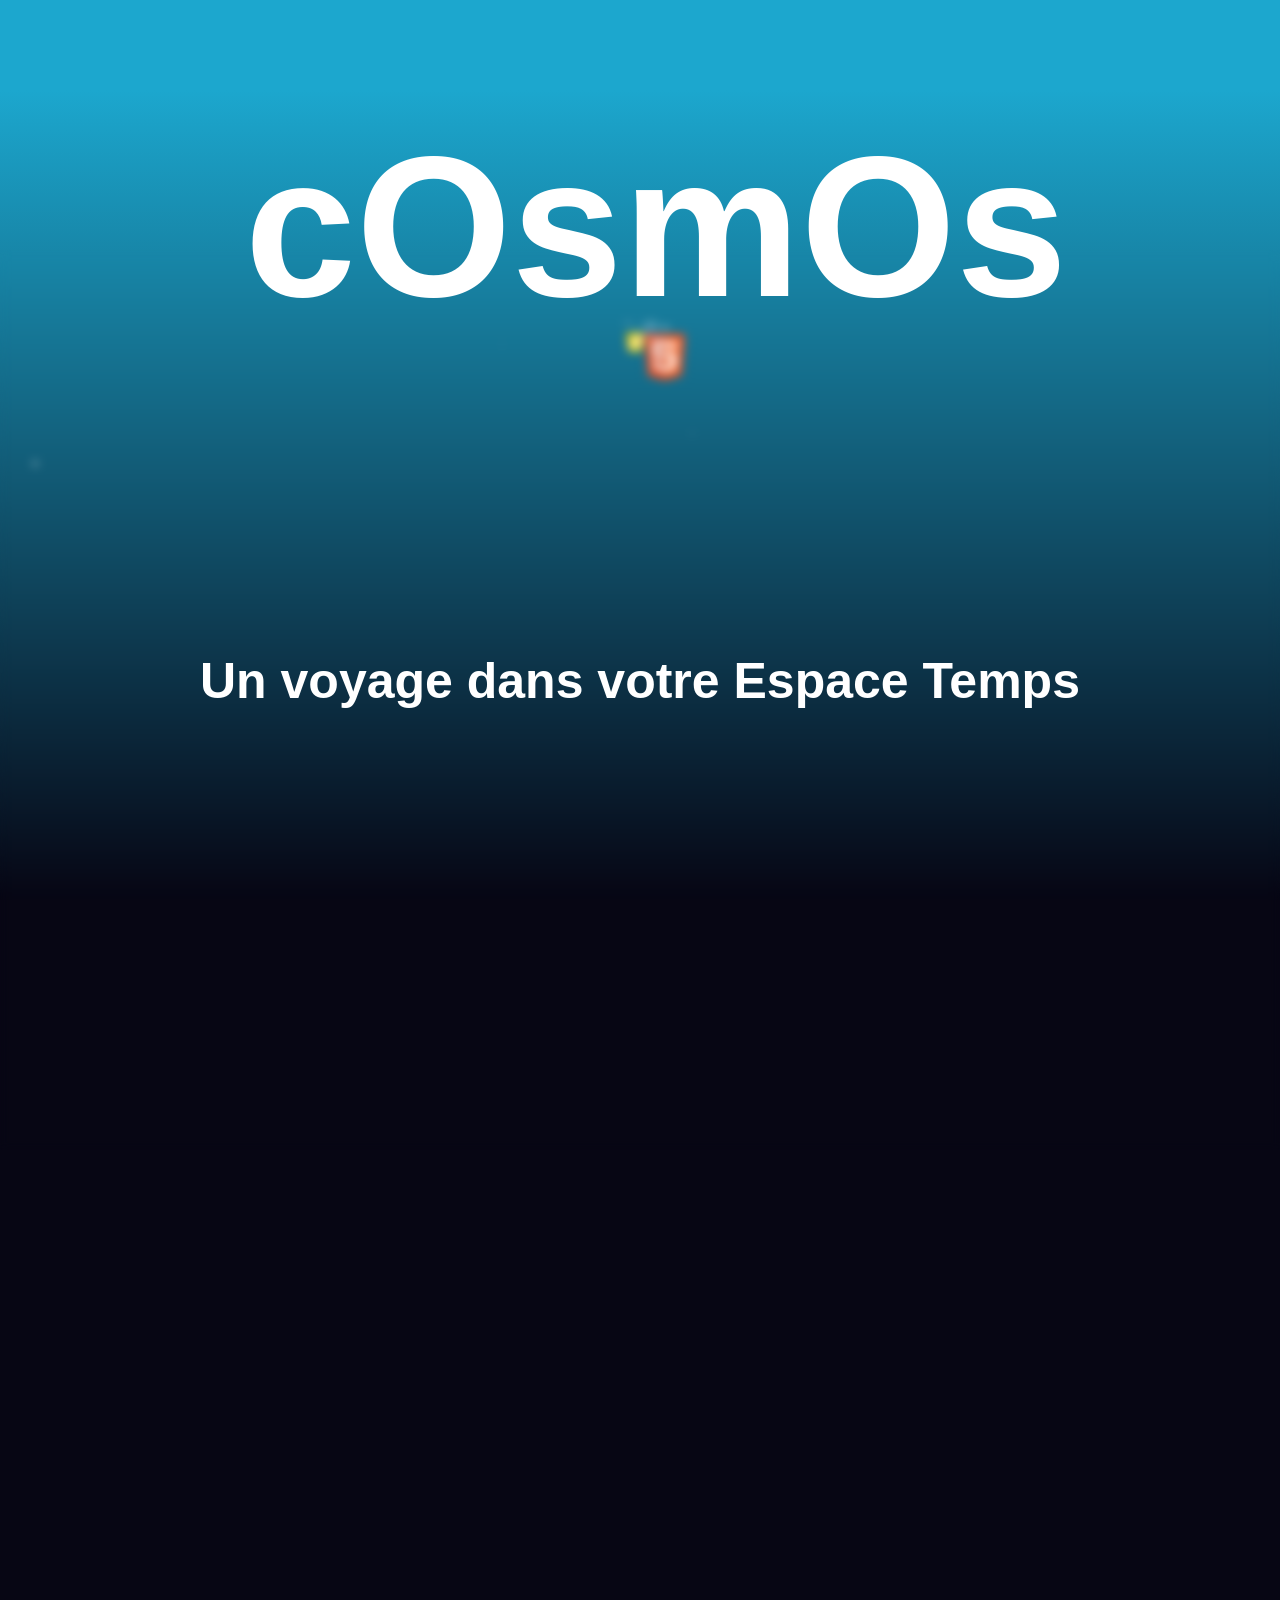
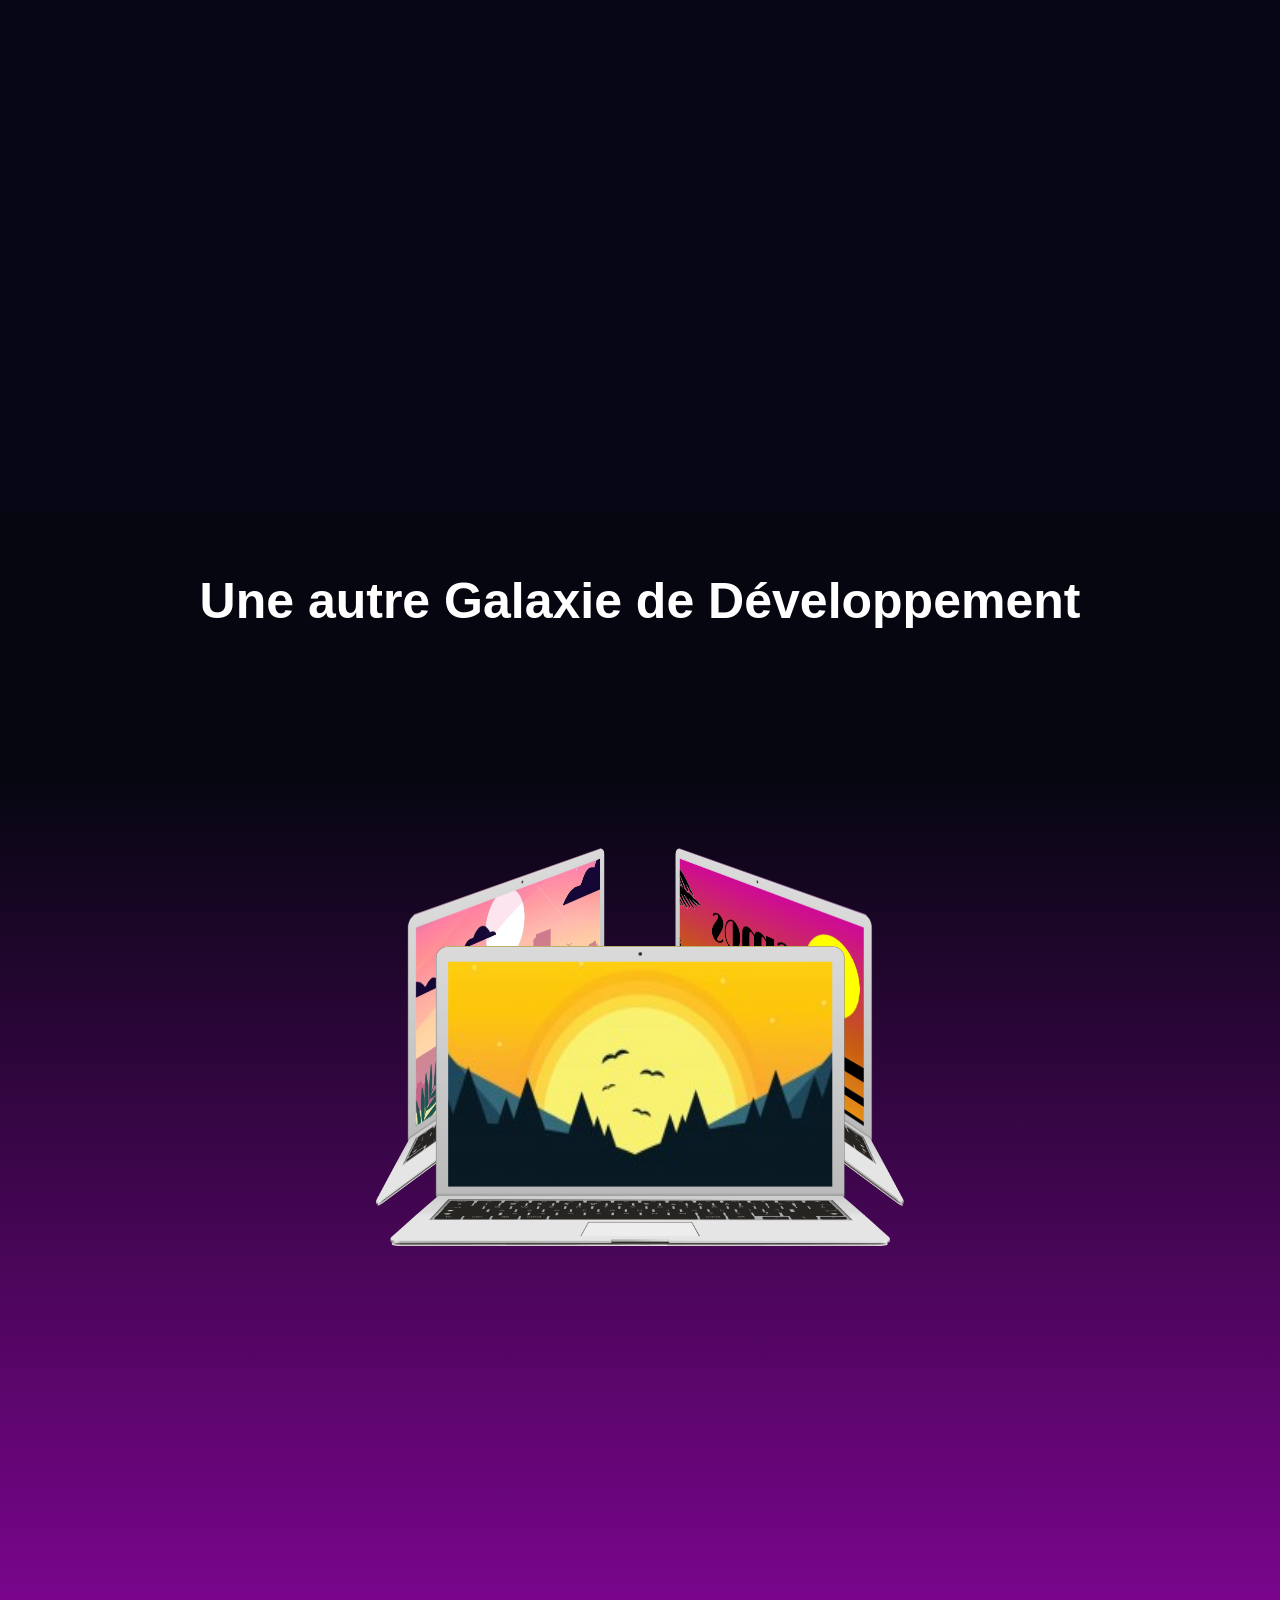
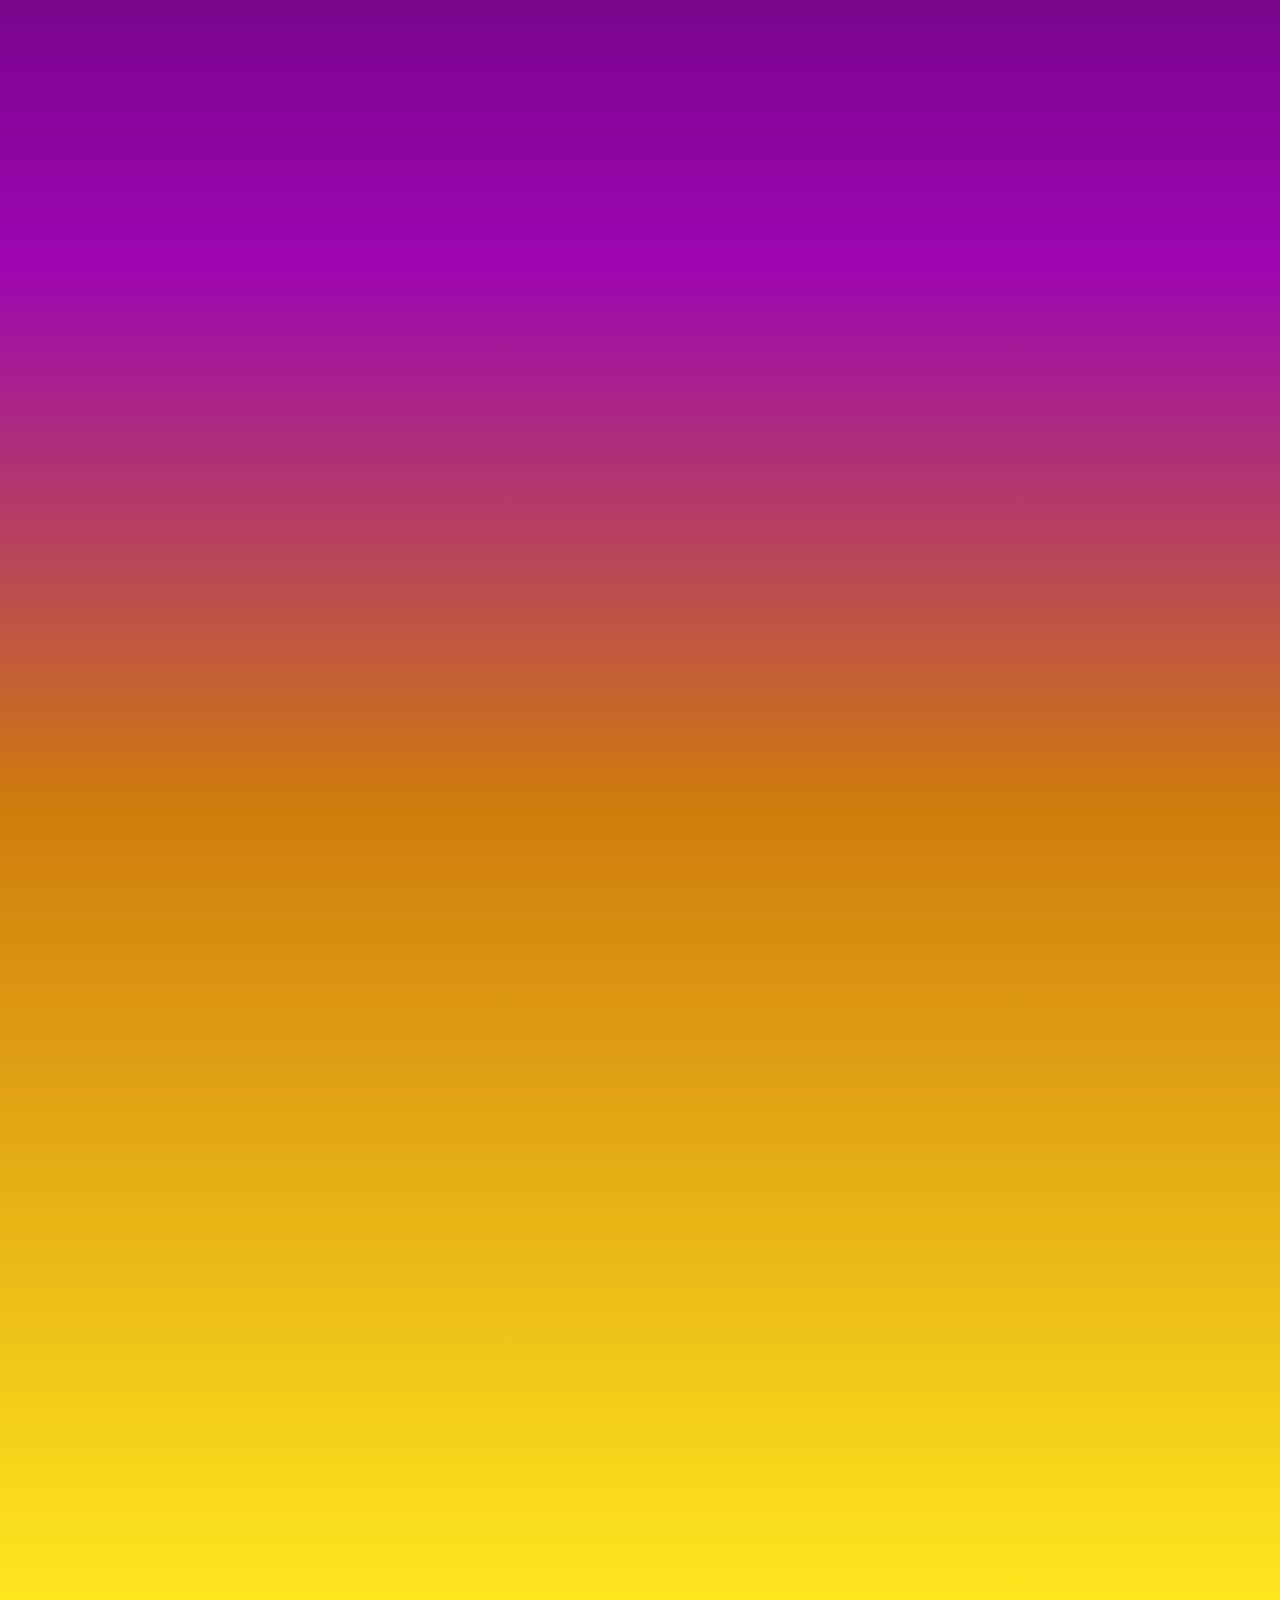
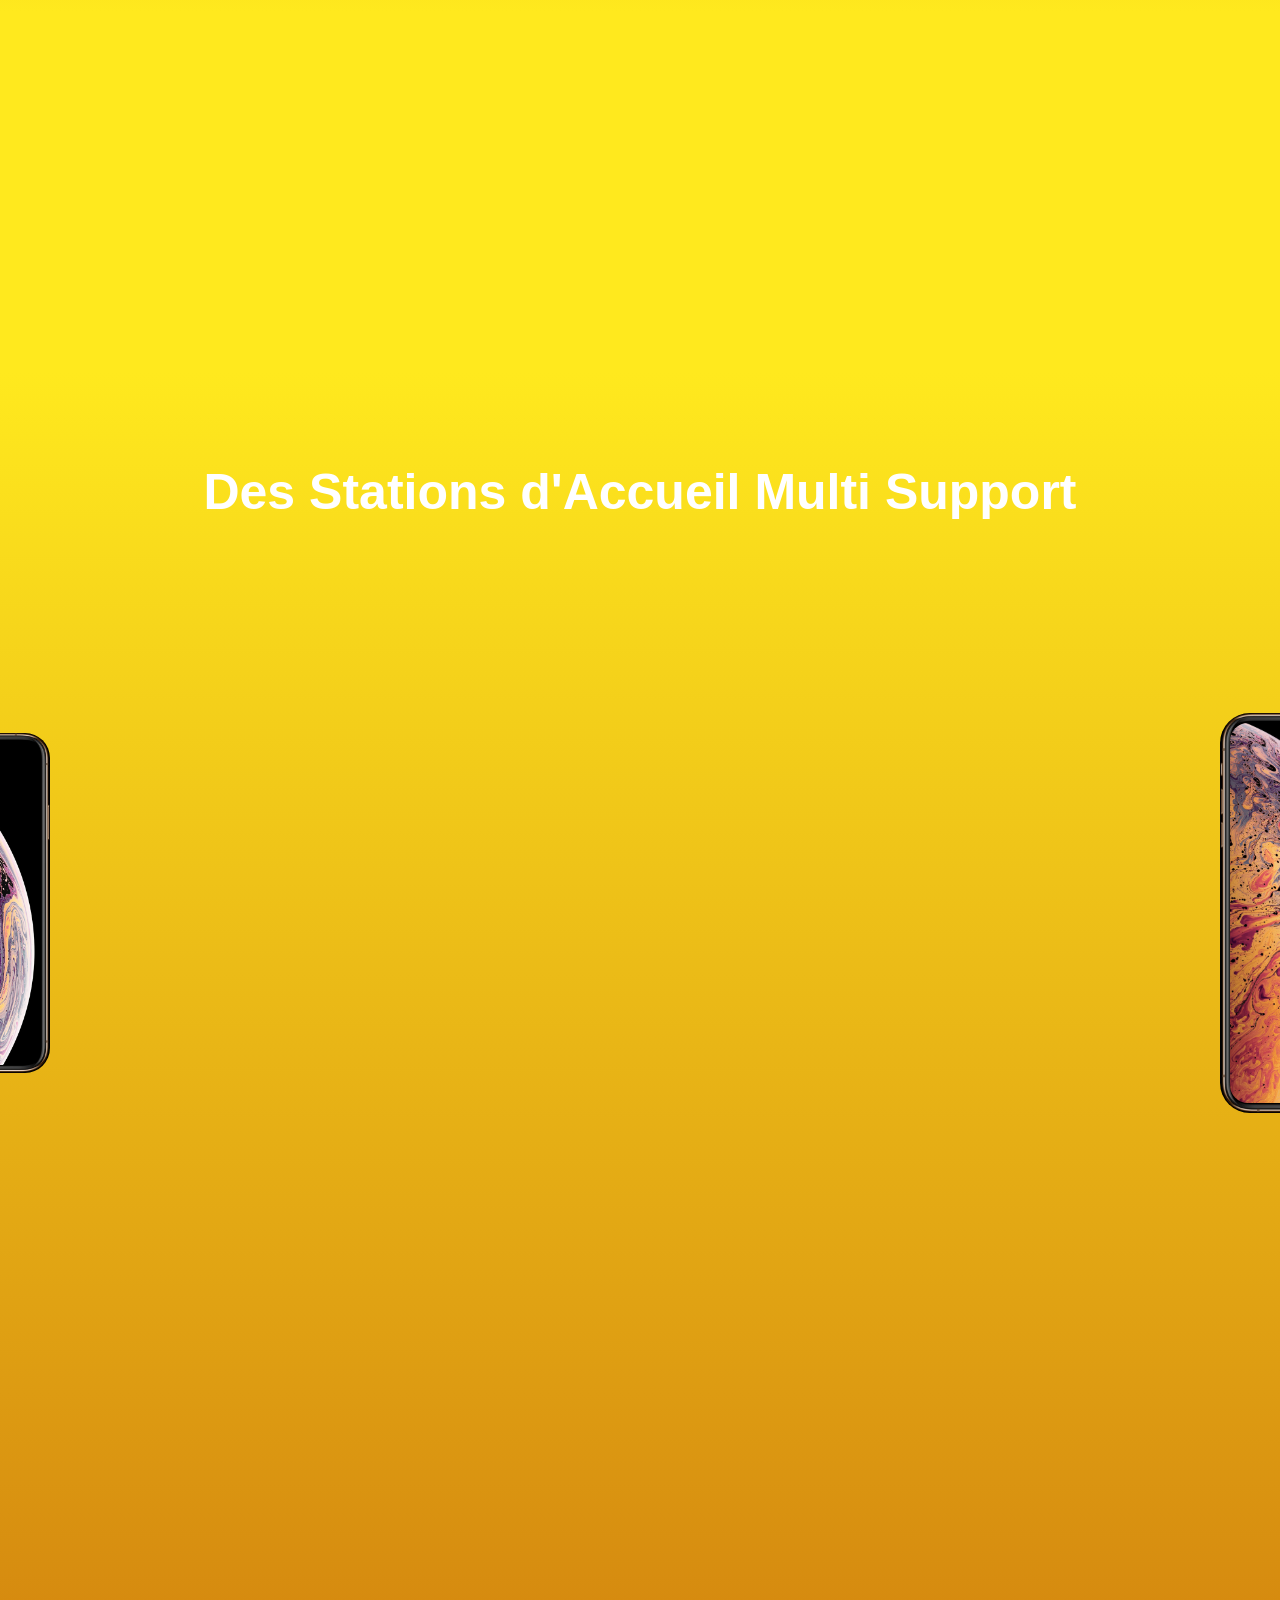
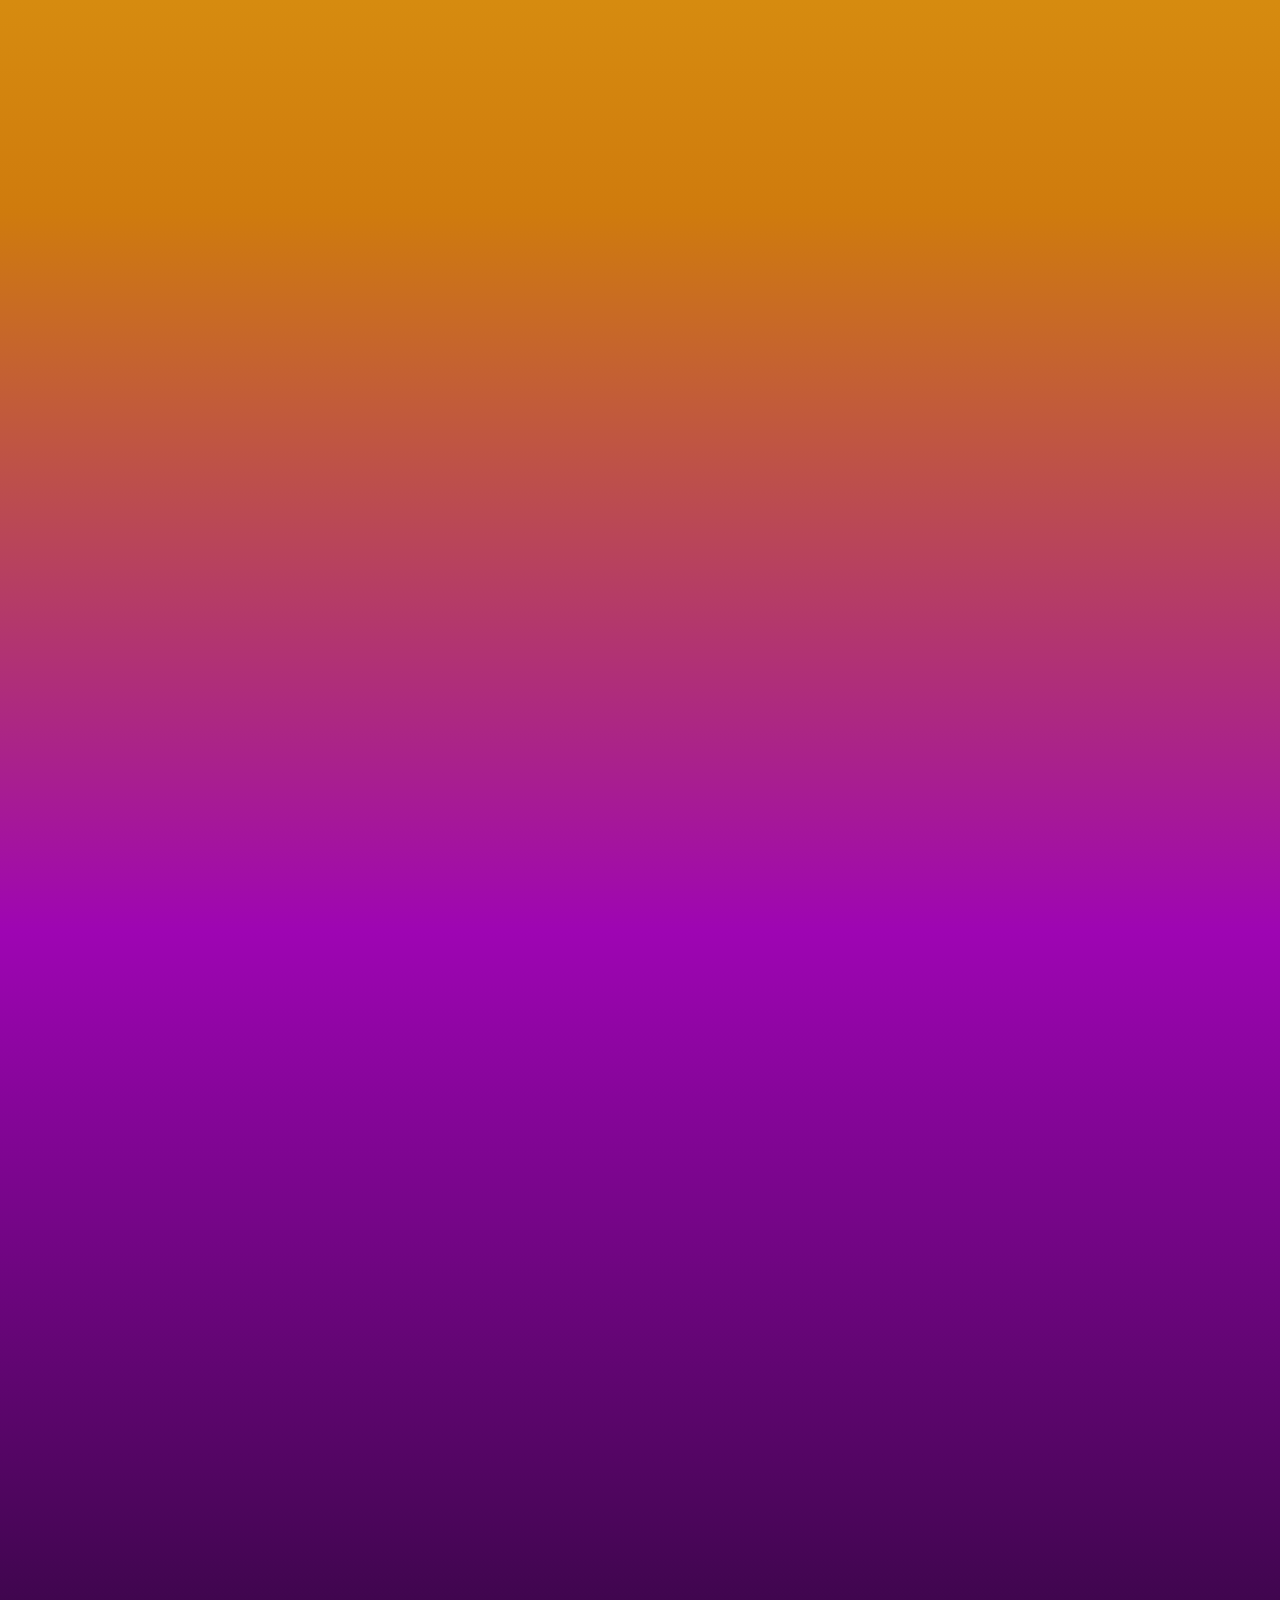
<file: index.html>
<!DOCTYPE html>
<html lang="en">
<head>
    <meta charset="UTF-8">
    <meta name="viewport" content="width=device-width, initial-scale=1.0">
    <link rel="stylesheet" href="style/style.css" />
    <link rel="stylesheet" href="style/styleZindex.css" />
    <link rel="stylesheet" href="style/styleStar.css" />
    <script src='http://code.jquery.com/jquery-1.9.1.min.js' type='text/javascript'></script>
    <script src='http://test.vostrel.net/jquery.reel/jquery.reel.js' type='text/javascript'></script>
    <title>cOsmOs</title>
</head>
<body>

    <section class="un">
        <h1 class="titreCosmos">cOsmOs</h1>
    </section>

    <section class="blur">
        <h2 class="sousTitreCosmos">Un voyage dans votre Espace Temps</h2>
        <div class="chevron"></div>
    </section>  


<!-- </section 1 >  -->

    <section>
            <div class="viewport">
                <div class="scene3D-container">
                    <div class="scene3D">
                        <div class="starA">
                            <p>°</p>
                        </div>
                        <div class="starB">
                            <p>°</p>
                        </div>
                        <div class="starC">
                            <p>°</p>
                        </div>
                        <div class="starD">
                            <p>°</p>
                        </div>
                        <div class="starE">
                            <p>°</p>
                        </div>
                        <div class="starF">
                            <p>°</p>
                        </div>
                        <div class="starG">
                            <p>°</p>
                        </div>
                        <div class="starH">
                            <p>°</p>
                        </div>
                        <div class="texteVolant">
                            <p>Conception</p>
                        </div>
                        <div class="star">
                            <p>°</p>
                        </div>
                        <div class="star">
                            <p>°</p>
                        </div>
                        <div class="star">
                            <p>°</p>
                        </div>
                        <div class="texteVolant">
                            <p>Développement</p>
                        </div>
                        <div class="star">
                            <p>°</p>
                        </div>
                        <div class="star">
                            <p>°</p>
                        </div>
                        <div class="star">
                            <p>°</p>
                        </div>
                        <div class="texteVolant">
                            <p>Conseil</p>
                        </div>
                        <div class="texteVolant">
                            <p>Graphisme</p>
                        </div>                      
                        <div class="texteVolant">
                            <img class="flyLogo" src="img/html.png" alt="html logo">
                        </div>
                        <div class="texteVolant">
                            <p>Réferencement</p>
                        </div>
                        <div class="texteVolant">
                            <img class="flyLogo" src="img/css.png" alt="css logo">
                        </div>
                        <div class="texteVolant">
                            <p>Design</p>
                        </div>
                        <div class="texteVolant">
                            <p>Programmation</p>
                        </div>
                        <div class="texteVolant">
                            <img class="flyLogo" src="img/javascript.png" alt="javascript logo">
                        </div>
                        <div class="star">
                            <p>°</p>
                        </div>
                        <div class="star">
                            <p>°</p>
                        </div>
                        </div>
                    </div>
                </div>
            </div>
    </section>

<!-- </section 2 >  -->

    <div class="fade"></div>
    <section class="star-wars">
      <div class="crawl">
        <div class="title">
          <h2 class="titreCosmos">Cosmos</h2>
        </div>
        <p>Lorem ipsum dolor sit amet, consectetur adipisicing elit. Ex incidunt a beatae adipisci molestiae amet, iusto impedit! Quisquam, porro! At. </p>         
    </section>


<!-- </section 3 caroussel laptop>  -->

<section class="carouselContainer trois">
    <h2 class="sousTitreCosmos">Une autre Galaxie de Développement</h2>
    <div class="carousel">
        <div class="carousel-content">
            <div class="carousel-item">
                <img class="carouselImgScreen" src="img/natureSunset.jpeg" alt="Nature sunset drawing in the forrest">
                <img class="carouselImg" src="img/laptop.png" alt="open laptop">
            </div>
            <div class="carousel-item">
                <img class="carouselImgScreen" src="img/sunsetCosmos.jpg" alt="sunset graphism with Cosmos logo">
                <img class="carouselImg" src="img/laptop.png" alt="open laptop">
            </div>
            <div class="carousel-item">
                <img class="carouselImgScreen" src="img/miamiSunset.jpg" alt="Miami view sunset drawing">
                <img class="carouselImg" src="img/laptop.png" alt="open laptop">
            </div>
        </div>
    </div>
</section>



<!-- </section 4 iPhone>  -->


<section>
    <div id="container2">
        <h2 class="sousTitreCosmos">Des Stations d'Accueil Multi Support</h2>
        <div id="iPhoneBlock">
            <img id="iPhoneFrameSmall" src="img/iPhoneFrame.jpg" alt="iPhone Frame">
            <img id="iPhoneMoonImgSmall" src="img/moon.jpg" alt="iPhone Screen Moon"> 
            <img id="iPhoneBMXImgSmall" src="img/bmx.jpg" alt="iPhone Screen BMX"> 
            <img id="iPhoneFrame" src="img/iPhoneFrame.jpg" alt="iPhone Frame">
            <img id="iPhoneMoonImg" src="img/moon.jpg" alt="iPhone Screen Moon"> 
            <img id="iPhoneBMXImg" src="img/bmx.jpg" alt="iPhone Screen BMX"> 
        </div>
    </div>
</section>


<!-- </section 5  Moon Playmobil >  -->


<section class="cinq">
    <h2 class="sousTitreCosmos">Un Grand Pas pour vos Produits</h2>
        <img src="img/playmo/01.png" alt="rotating cosmo playmobil"
        class="reel"
        id="image2"
        data-images="img/playmo/##.png"
        data-frames="49"
        data-footage="49"
        data-cw="true"
        data-orbital="3"
        data-inversed="false"
        data-speed="0.7">
</section>



<!-- </section 6 >  Grille forme X transformation -->


<section class="six">
    <h2 class="sousTitreCosmos">Statistiques de Référencement</h2>
    <div id="containerSection6">
        <img class="grille" id="grille" src="img/grille.png">
    </div>
</section>  



<!-- </section 7 >  Casse Brique -->


<section class="seven">
    <h2 class="sousTitreCosmos">Un Support en Programmation Quantique</h2>
    <div id="containerSection7">
        <iframe width="800" height="450" src="../link/cassb.html" frameborder="0"></iframe>
    </div>
</section>  


<!-- </section 8 >  Pong -->


<!-- <section class="eight">
    <h2 class="sousTitreCosmos">Un Décompte Précis avant le Lancement</h2>
    <div id="containerSection8">
        <iframe width="800" height="450" src="../link/pong.html" frameborder="0"></iframe>
    </div>
</section>   -->


<script src="script/script.js"></script>
<script src="script/scriptZindex.js"></script>
</body>
</html>
</file>
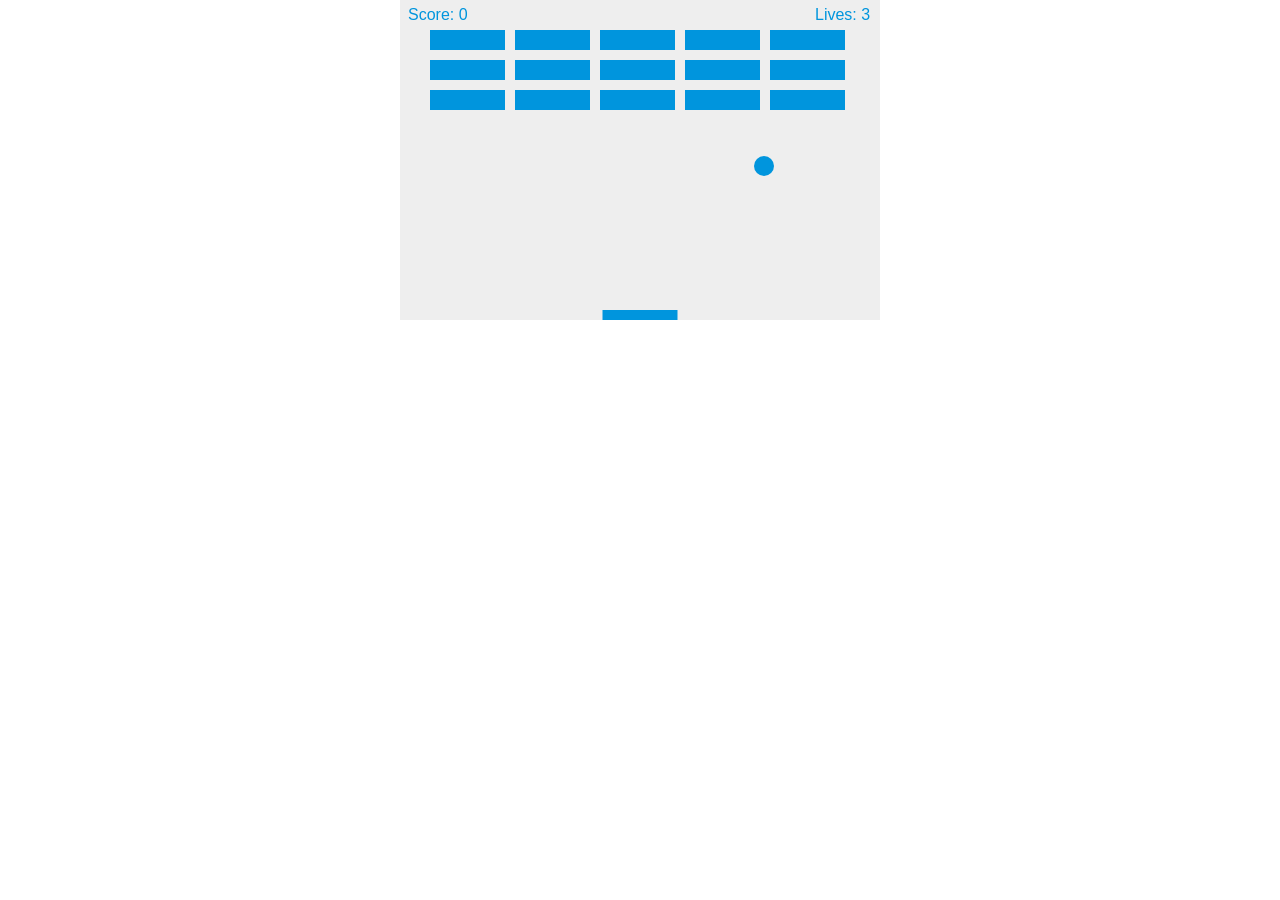
<file: link/cassb.html>
<!DOCTYPE html>
<html>
<head>
    <meta charset="utf-8" />
    <title>Gamedev Canvas Workshop</title>
    <style>
    	* { padding: 0; margin: 0; }
    	canvas { background: #eee; display: block; margin: 0 auto; }
    </style>
</head>
<body>

<canvas id="myCanvas" width="480" height="320"></canvas>

<script>
var canvas = document.getElementById("myCanvas");
var ctx = canvas.getContext("2d");
var ballRadius = 10;
var x = canvas.width/2;
var y = canvas.height-30;
var dx = 2;
var dy = -2;
var paddleHeight = 10;
var paddleWidth = 75;
var paddleX = (canvas.width-paddleWidth)/2;
var rightPressed = false;
var leftPressed = false;
var brickRowCount = 5;
var brickColumnCount = 3;
var brickWidth = 75;
var brickHeight = 20;
var brickPadding = 10;
var brickOffsetTop = 30;
var brickOffsetLeft = 30;
var score = 0;
var lives = 3;

var bricks = [];
for(var c=0; c<brickColumnCount; c++) {
  bricks[c] = [];
  for(var r=0; r<brickRowCount; r++) {
    bricks[c][r] = { x: 0, y: 0, status: 1 };
  }
}

document.addEventListener("keydown", keyDownHandler, false);
document.addEventListener("keyup", keyUpHandler, false);
document.addEventListener("mousemove", mouseMoveHandler, false);

function keyDownHandler(e) {
    if(e.key == "Right" || e.key == "ArrowRight") {
        rightPressed = true;
    }
    else if(e.key == "Left" || e.key == "ArrowLeft") {
        leftPressed = true;
    }
}

function keyUpHandler(e) {
    if(e.key == "Right" || e.key == "ArrowRight") {
        rightPressed = false;
    }
    else if(e.key == "Left" || e.key == "ArrowLeft") {
        leftPressed = false;
    }
}

function mouseMoveHandler(e) {
  var relativeX = e.clientX - canvas.offsetLeft;
  if(relativeX > 0 && relativeX < canvas.width) {
    paddleX = relativeX - paddleWidth/2;
  }
}
function collisionDetection() {
  for(var c=0; c<brickColumnCount; c++) {
    for(var r=0; r<brickRowCount; r++) {
      var b = bricks[c][r];
      if(b.status == 1) {
        if(x > b.x && x < b.x+brickWidth && y > b.y && y < b.y+brickHeight) {
          dy = -dy;
          b.status = 0;
          score++;
          if(score == brickRowCount*brickColumnCount) {
            alert("YOU WIN, CONGRATS!");
            document.location.reload();
          }
        }
      }
    }
  }
}

function drawBall() {
  ctx.beginPath();
  ctx.arc(x, y, ballRadius, 0, Math.PI*2);
  ctx.fillStyle = "#0095DD";
  ctx.fill();
  ctx.closePath();
}
function drawPaddle() {
  ctx.beginPath();
  ctx.rect(paddleX, canvas.height-paddleHeight, paddleWidth, paddleHeight);
  ctx.fillStyle = "#0095DD";
  ctx.fill();
  ctx.closePath();
}
function drawBricks() {
  for(var c=0; c<brickColumnCount; c++) {
    for(var r=0; r<brickRowCount; r++) {
      if(bricks[c][r].status == 1) {
        var brickX = (r*(brickWidth+brickPadding))+brickOffsetLeft;
        var brickY = (c*(brickHeight+brickPadding))+brickOffsetTop;
        bricks[c][r].x = brickX;
        bricks[c][r].y = brickY;
        ctx.beginPath();
        ctx.rect(brickX, brickY, brickWidth, brickHeight);
        ctx.fillStyle = "#0095DD";
        ctx.fill();
        ctx.closePath();
      }
    }
  }
}
function drawScore() {
  ctx.font = "16px Arial";
  ctx.fillStyle = "#0095DD";
  ctx.fillText("Score: "+score, 8, 20);
}
function drawLives() {
  ctx.font = "16px Arial";
  ctx.fillStyle = "#0095DD";
  ctx.fillText("Lives: "+lives, canvas.width-65, 20);
}

function draw() {
  ctx.clearRect(0, 0, canvas.width, canvas.height);
  drawBricks();
  drawBall();
  drawPaddle();
  drawScore();
  drawLives();
  collisionDetection();

  if(x + dx > canvas.width-ballRadius || x + dx < ballRadius) {
    dx = -dx;
  }
  if(y + dy < ballRadius) {
    dy = -dy;
  }
  else if(y + dy > canvas.height-ballRadius) {
    if(x > paddleX && x < paddleX + paddleWidth) {
      dy = -dy;
    }
    else {
      lives--;
      if(!lives) {
        alert("GAME OVER");
        document.location.reload();
      }
      else {
        x = canvas.width/2;
        y = canvas.height-30;
        dx = 3;
        dy = -3;
        paddleX = (canvas.width-paddleWidth)/2;
      }
    }
  }

  if(rightPressed && paddleX < canvas.width-paddleWidth) {
    paddleX += 7;
  }
  else if(leftPressed && paddleX > 0) {
    paddleX -= 7;
  }

  x += dx;
  y += dy;
  requestAnimationFrame(draw);
}

draw();
</script>

</body>
</html>
</file>
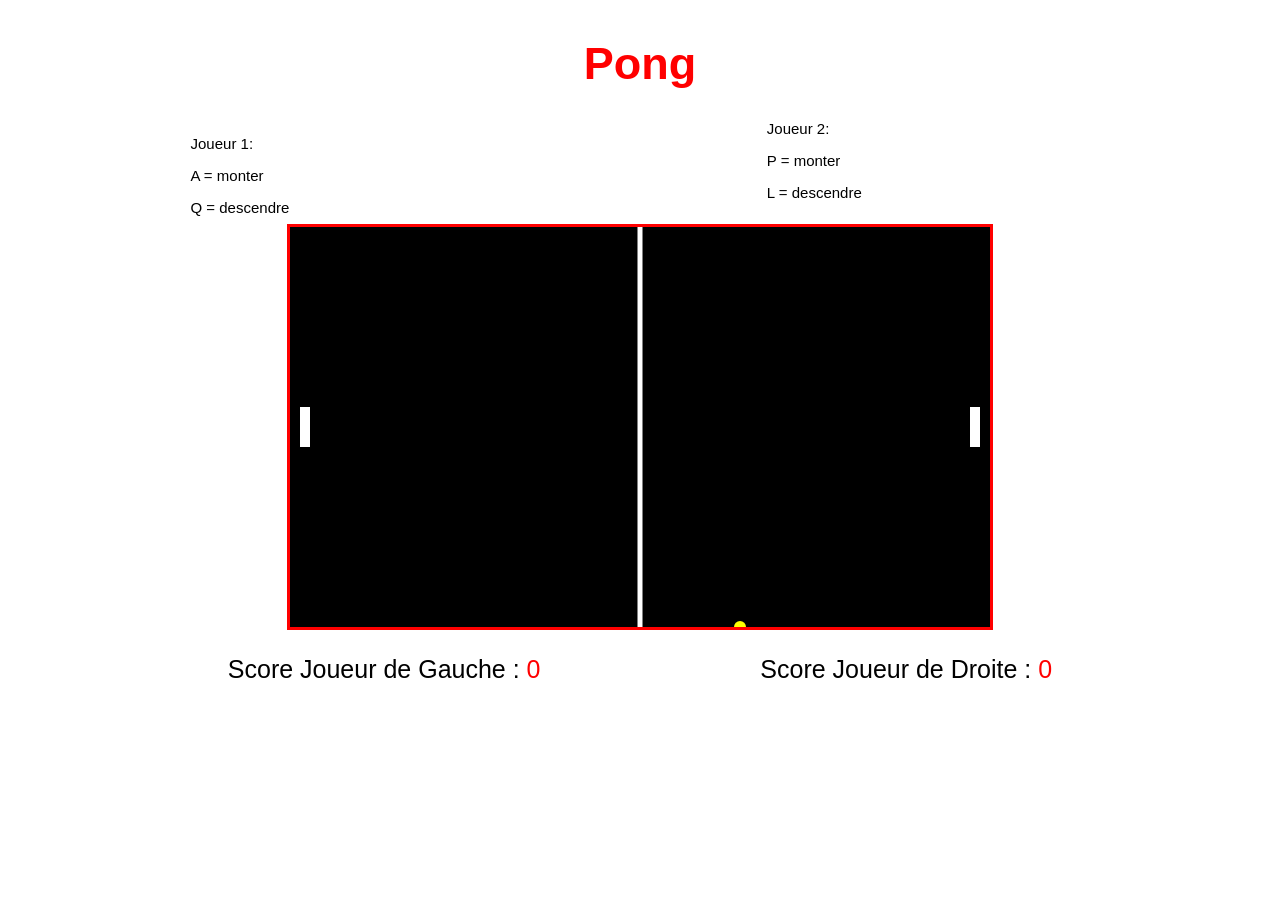
<file: link/pong.html>
<!DOCTYPE html>
<html>
 <head>
  <meta charset="utf-8"/>

  <style type="text/css">
	canvas {
		background : black;
		}
	span {
		font-size : 25px;
		color : red;
		text-align : center;
		font-family : "impact", "arial";
		}
	p {
		font-size : 25px;
		color : black;
		font-family : "impact", "arial";
		}
	h1 {
		font-size : 45px;
		color : red;
		font-family : "impact", "arial";
		}
	canvas {
		border : solid red;
		}
	#container {
		display : flex;
		justify-content : space-evenly;
		}
	#commandes {
		font-size : 15px;
		columns : 2;
		margin-left : 10%;
		}		
  </style>
 </head>
 
 <body>
    <div id="container">
		<h1>Pong</h1>
	</div>
    <div id="commandes">	
		<p id="commandes">Joueur 1:</p> 
		<p id="commandes">A = monter</p> 
		<p id="commandes">Q = descendre</p> 
		<p id="commandes">Joueur 2:</p> 
		<p id="commandes">P = monter</p> 
		<p id="commandes">L = descendre</p> 
	</div>

   <div id="container">
   <canvas id="canvas" width="700" height="400"></canvas>
   </div>
   <div id="container">
   <p>Score Joueur de Gauche : <span id="scoreGauche">0</span></p>
   <p>Score Joueur de Droite : <span id="scoreDroite">0</span></p>
   </div>
 <script type="application/javascript">
  
var canvas = document.getElementById("canvas");
var ctx = canvas.getContext("2d");
var milieuCanvasX = canvas.width/2;
var milieuCanvasY = canvas.height/2;
var positionBalleX = canvas.width/2;
var positionBalleY = canvas.height-100;
var rayonBalle = 6;
var vitesseX = 1;
var vitesseY = -1;
var scoreJoueurGauche = 0;
var scoreJoueurDroite = 0;
var positionRaquetteGaucheY = milieuCanvasY-20;
var positionRaquetteDroiteY = milieuCanvasY-20;
	var toucheAappuyée = false;
	var toucheQappuyée = false;
	var touchePappuyée = false;
	var toucheLappuyée = false;

// balle
function drawBall() {
    ctx.beginPath();
    ctx.arc(positionBalleX, positionBalleY, rayonBalle, 0, Math.PI*2);
    ctx.fillStyle = "yellow";
    ctx.fill();
    ctx.closePath();
}

	//Raquette de gauche
function drawRaquetteGauche(taille) {	
        ctx.fillStyle = 'white';
        ctx.fillRect(10, positionRaquetteGaucheY, 10, taille);
}
	//Raquette de droite
function drawRaquetteDroite(taille) {	
	ctx.fillStyle = 'white';
        ctx.fillRect(canvas.width-20, positionRaquetteDroiteY, 10, taille);
}
    //Filet
function drawFilet() {
        ctx.fillStyle = 'white';
        ctx.fillRect(milieuCanvasX-2.5,0, 5, canvas.height);		
}

function rebondBalle() {
//si la balle touche la raquette droite ou la raquette gauche elle inverse sa vitesse (marche arriere)
// en détail : si la position de la balle en X dépasse la taille du canvas moins l'épaisseur du vide et de la raquette droite ET que la balle en Y se trouve entre la haut et le bas de la raquette +/- rayon de la balle alors elle inverse sa vitesse (marche arriere)
// ET : si la position de la balle en X est inférieure à 0 moins l'épaisseur du vide et de la raquette gauche ET que la balle en Y se trouve entre la haut et le bas de la raquette +/- rayon de la balle alors elle inverse sa vitesse (marche arriere)
	if( (positionBalleX == canvas.width-20 && positionBalleY > positionRaquetteDroiteY-6 && positionBalleY < (positionRaquetteDroiteY+40-scoreJoueurDroite+6)) || positionBalleX == 20 && positionBalleY > positionRaquetteGaucheY-6 && positionBalleY < (positionRaquetteGaucheY+(46-scoreJoueurGauche))) {
		vitesseX = -vitesseX;
	}
//si la balle touche le mur bas ou le mur haut elle inverse sa vitesse (marche arriere)
	if(positionBalleY > canvas.height || positionBalleY < 0) {
		vitesseY = -vitesseY;
	}
}

//Compte le score des joueurs
function score() {
//Si la balle touche le bord droit du canvas, point pour joueur de gauche	
	if(positionBalleX == canvas.width+6){
		scoreJoueurGauche +=1;
		document.getElementById("scoreGauche").innerHTML = scoreJoueurGauche;
		alert("Le joueur de gauche à "+scoreJoueurGauche);
		positionBalleX = canvas.width/2;
	}
//Sila balle touche le bord gauche du canvas, point pour joueur de droite		
	else if(positionBalleX < -6) {
		scoreJoueurDroite +=1;
		document.getElementById("scoreDroite").innerHTML = scoreJoueurDroite;
		alert("Le joueur de droite à "+scoreJoueurDroite);
		positionBalleX = canvas.width/2;
	}
}

//controle les raquettes avec les touches A Q & P L
document.addEventListener("keydown", toucheAppuyee, false);
document.addEventListener("keyup", toucheRelevee, false);

function toucheAppuyee(e) {
	if(e.key == "a") {
		toucheAappuyée = true;
	}
	else if(e.key == "q") {
		toucheQappuyée = true;
	}
	else if(e.key == "p") {
		touchePappuyée = true;
	}
	else if(e.key == "l") {
		toucheLappuyée = true;
	}
}

function toucheRelevee(e) {
	if(e.key == "a") {
		toucheAappuyée = false;
	}
	else if(e.key == "q") {
		toucheQappuyée = false;
	}
	else if(e.key == "p") {
		touchePappuyée = false;
	}
	else if(e.key == "l") {
		toucheLappuyée = false;
	}
}
	
function controleClavier(){

	if(toucheAappuyée) {
		positionRaquetteGaucheY -= 7;
		if (positionRaquetteGaucheY < 0){
			positionRaquetteGaucheY = 0;
		}
	}
	else if(toucheQappuyée) {
		positionRaquetteGaucheY	+= 7;
		if (positionRaquetteGaucheY > canvas.height-40+scoreJoueurGauche){
			positionRaquetteGaucheY = canvas.height-40+scoreJoueurGauche;
		}	
	}
	else if(touchePappuyée) {
		positionRaquetteDroiteY	-= 7;
		if (positionRaquetteDroiteY < 0){
			positionRaquetteDroiteY = 0;
		}
	}
	
	else if(toucheLappuyée) {
		positionRaquetteDroiteY	+= 7;
		if (positionRaquetteDroiteY > canvas.height-40+scoreJoueurDroite){
			positionRaquetteDroiteY = canvas.height-40+scoreJoueurDroite;
		}
	}
}

// fonction GAME OVER selon le score
function gameOver(score) {
	if((scoreJoueurGauche == score) || (scoreJoueurDroite == score)) {
		alert("GAME OVER");
	}
}

function draw() {
    ctx.clearRect(0, 0, canvas.width, canvas.height);
	//dessine les objets
	drawFilet();
    drawBall();
	drawRaquetteGauche(40-scoreJoueurGauche);
	drawRaquetteDroite(40-scoreJoueurDroite); 
	controleClavier();
    //anime la balle
	positionBalleX += vitesseX;
    positionBalleY -= vitesseY;
	//lance le rebond
	rebondBalle();
	score();
	gameOver(30); //Game Over selon le score entre parenthèses
}



setInterval(draw, 10);


  </script>
 
 </body>

 </html>
</file>
<file: style/style.css>
/* 
* {
  border: solid 3px red;
} */


/* SECTION UN  : titre et Zindex*/
/* ------------------------------------------------------------------------------------------------------------------------ */
.un {
    background: rgb(6, 6, 17);
    background: linear-gradient(0deg, rgb(6, 5, 19) 0%, rgb(28, 167, 206) 90%);
    width: 100%;
    height: 100vh;
}

.titreCosmos {
    position: relative;
    font-family: "broadway", "Arial", "Helvetica", "sans-serif";
    font-size: 200px;
    color:white;
    text-align: center;
    justify-content: center;
    padding-top: 10%;
    z-index: 2;
}


@supports (-webkit-backdrop-filter: none) or (backdrop-filter: none) {
    .blur {
        position: absolute;
        font-family: "broadway", "Arial", "Helvetica", "sans-serif";
        font-size: 30px;
        color:white;
        text-align: center;
        justify-content: center;
        margin-top: -650px;
        padding-top: 300px;
        width: 100%;
        height: 100vh;   
      -webkit-backdrop-filter: blur(3px);
      backdrop-filter: blur(5px);
      background-color: rgba(6, 6, 20, 0.001);  
      z-index: 1;
    }
}

/* CHEVRON ANIME */

.containerChevron {
    position: relative;
    text-align: center;
    justify-content: center;
    width: 100%;
    height: 24px;
    z-index: 2;
  }

  .chevron {
    margin-top: 60px;
    margin-left: 50%;
    position: absolute;
    width: 28px;
    height: 8px;
    opacity: 0;
    transform: scale3d(0.5, 0.5, 0.5);
    animation: move 3s ease-out infinite;
  }

  
  .chevron:before,
  .chevron:after {
    content: ' ';
    position: absolute;
    top: 0;
    height: 100%;
    width: 51%;
    background: #fff;
  }
  
  .chevron:before {
    left: 0;
    transform: skew(0deg, 30deg);
  }
  
  .chevron:after {
    right: 0;
    width: 50%;
    transform: skew(0deg, -30deg);
  }
  
  @keyframes move {
    25% {
      opacity: 1;
  
    }
    33% {
      opacity: 1;
      transform: translateY(30px);
    }
    67% {
      opacity: 1;
      transform: translateY(40px);
    }
    100% {
      opacity: 0;
      transform: translateY(55px) scale3d(0.5, 0.5, 0.5);
    }
  } 

/* .star est disponible sur autre feuill CSS */

.texteVolant {
    position: relative;
    font-family: "broadway", "Arial", "Helvetica", "sans-serif";
    font-size: 100px;
}

/* optrion pulse pour class="pulse-button" */
.pulse-button {
  margin-top: 0%;
   position: relative;
   width: 100%;
   height: 100%;
   border: none;
   box-shadow: 0 0 0 0 white;
   border-radius: 0%;
   background-color: #FFF;
   background-size:cover;
   background-repeat: no-repeat;
   cursor: pointer;
   -webkit-animation: pulse 1.25s infinite cubic-bezier(0.66, 0, 0, 1);
   -moz-animation: pulse 1.25s infinite cubic-bezier(0.66, 0, 0, 1);
   -ms-animation: pulse 1.25s infinite cubic-bezier(0.66, 0, 0, 1);
   animation: pulse 1.25s 10 cubic-bezier(0.66, 0, 0, 1);
 }
 .pulse-button:hover 
 {
   -webkit-animation: none;-moz-animation: none;-ms-animation: none;animation: none;
 }

 @-webkit-keyframes pulse {to {box-shadow: 0 0 0 45px #4DA707;}}
 @-moz-keyframes pulse {to {box-shadow: 0 0 0 45px #4DA707;}}
 @-ms-keyframes pulse {to {box-shadow: 0 0 0 45px rgba(232, 76, 61, 0);}}
 @keyframes pulse {to {box-shadow: 0 0 0 45px rgba(232, 76, 61, 0);}}









/* SECTION DEUX Star Wars*/ 
/* ------------------------------------------------------------------------------------------------------------------------ */

   
  .star-wars {
    display: flex;
    justify-content: center;
    position: relative;
    height: 800px;
    color: white;
    font-family: "broadway", "Arial", "Helvetica", "sans-serif";
    font-size: 500%;
    font-weight: 600;
    letter-spacing: 6px;
    line-height: 150%;
    perspective: 400px;
    text-align: justify;
  }
  
  .crawl {
    position: relative;
    top: 99px;
    transform-origin: 50% 100%;
    animation: crawl 60s linear;
  }
  
  .crawl > .title {
    font-size: 90%;
    text-align: center;
  }
  
  .crawl > .title h1 {
    margin: 0 0 100px;
    text-transform: uppercase;
  }
  
  @keyframes crawl {
      0% {
      top: -100px;
      transform: rotateX(20deg)  translateZ(0);
    }
      100% { 
      top: -6000px;
      transform: rotateX(25deg) translateZ(-2500px);
    }
  }








/* SECTION TROIS carousel */
/* ------------------------------------------------------------------------------------------------------------------------ */


.trois {
  background: rgb(6, 6, 17);
  background: linear-gradient(0deg, rgb(255, 233, 30) 0%,  rgb(207, 123, 13) 30%, rgb(158, 5, 179) 50%, rgb(6, 6, 17) 90%);
  width: 100%;
}

.carouselContainer {
  position: relative;
  width: 100%;
  height: 300vh;
  margin-top: -480px;
  background-color: rgb(6, 6, 20);
}

.sousTitreCosmos {
  position: relative;
  position: sticky;
  top: 0;
  font-family: "broadway", "Arial", "Helvetica", "sans-serif";
  font-size: 50px;
  color:white;
  text-align: center;
  justify-content: center;
  padding-top: 60px;

}

.carousel {
  position: absolute;
  position: sticky;
  top: 0;
  padding-top: 200px;
  left: 50%;
  width: 500px;
  height: 650px;
  -webkit-perspective: 800px;
  perspective: 800px;
  -webkit-transform: translate(-50%, -50%);
  -ms-transform: translate(-50%, -50%);
  transform: translate(-50%, -50%);
}

.carousel-content {
  position: absolute;
  margin-top: 400px;
  width: 100%;
  height: 100%;
  -webkit-transform-style: preserve-3d;
  transform-style: preserve-3d;
  -webkit-transform: translateZ(-182px) rotateY(0);
  transform: translateZ(-182px) rotateY(0);
  -webkit-animation: carousel 6s infinite cubic-bezier(1, 0.015, 0.295, 1.225) forwards;
  animation: carousel 6s infinite cubic-bezier(1, 0.015, 0.295, 1.225) forwards;
}

.carousel-item {
  position: absolute;
  top: 0;
  left: 0;
  width: 500px;
  height: 300px;
  border-radius: 6px;
}

.carouselImg {
  width: 500px;
  height: 300px;
}

.carouselImgScreen {
  position: absolute;
  margin-top: 0px;
  margin-left: 55px;
  width: 390px;
  height: 290px;
  z-index: -2;
}

.carousel-item:nth-child(1) {
  -webkit-transform: rotateY(0) translateZ(182px);
  transform: rotateY(0) translateZ(182px);
}

.carousel-item:nth-child(2) {
  -webkit-transform: rotateY(120deg) translateZ(182px);
  transform: rotateY(120deg) translateZ(182px);
}

.carousel-item:nth-child(3) {
  -webkit-transform: rotateY(240deg) translateZ(182px);
  transform: rotateY(240deg) translateZ(182px);
}


@-webkit-keyframes
carousel {  0%, 17.5% {
 -webkit-transform: translateZ(-182px) rotateY(0);
 transform: translateZ(-182px) rotateY(0);
}
 27.5%, 45% {
 -webkit-transform: translateZ(-182px) rotateY(-120deg);
 transform: translateZ(-182px) rotateY(-120deg);
}
 55%, 72.5% {
 -webkit-transform: translateZ(-182px) rotateY(-240deg);
 transform: translateZ(-182px) rotateY(-240deg);
}
 82.5%, 100% {
 -webkit-transform: translateZ(-182px) rotateY(-360deg);
 transform: translateZ(-182px) rotateY(-360deg);
}
}
 @keyframes
carousel {  0%, 17.5% {
 -webkit-transform: translateZ(-182px) rotateY(0);
 transform: translateZ(-182px) rotateY(0);
}
 27.5%, 45% {
 -webkit-transform: translateZ(-182px) rotateY(-120deg);
 transform: translateZ(-182px) rotateY(-120deg);
}
 55%, 72.5% {
 -webkit-transform: translateZ(-182px) rotateY(-240deg);
 transform: translateZ(-182px) rotateY(-240deg);
}
 82.5%, 100% {
 -webkit-transform: translateZ(-182px) rotateY(-360deg);
 transform: translateZ(-182px) rotateY(-360deg);
}
}







/* Section4  Iphone clone*/
/* ------------------------------------------------------------------------------------------------------------------------ */

.sousTitreCosmosNonSticky {
  position: relative;
  font-family: "broadway", "Arial", "Helvetica", "sans-serif";
  font-size: 50px;
  color:white;
  text-align: center;
  justify-content: center;
  padding-top: 60px;

}

#container2 {
  position: relative;
  width: 100%;
  height: 400vh;
  margin-top: 0px;
  background: linear-gradient(0deg,  rgb(6, 6, 17) 0%,   rgb(158, 5, 179) 30%, rgb(207, 123, 13) 50%, rgb(255, 233, 30) 90%);
  padding-top: 350px;
  padding-bottom: 25px;
}

#iPhoneBlock {
  position: relative;
  position: sticky;
  top: 0;
  padding-top: 150px;
}

#iPhoneFrame {
  position: absolute;
  display: block;
  width:200px;
  height:400px;
  border-radius: 30px;
  z-index: 1;
}

#iPhoneMoonImg {
  position: absolute;
  margin-top: 10px;
  width:180px;
  height:380px;
  border-radius: 18px;
  z-index: 2;
}

#iPhoneBMXImg {
  position: absolute;
  margin-top: 10px;
  width:180px;
  height:380px;
  border-radius: 18px;
  z-index: 2;
  opacity: 0%;
}

#iPhoneFrameSmall {
  margin-top: 20px;
  position: absolute;
  display: block;
  width:180px;
  height:340px;
  border-radius: 25px;
  z-index: 3;
}

#iPhoneMoonImgSmall {
  position: absolute;
  margin-top: 27px;
  width:160px;
  height:325px;
  border-radius: 18px;
  z-index: 4;
}

#iPhoneBMXImgSmall {
  position: absolute;
  margin-top: 27px;
  width:160px;
  height:325px;
  border-radius: 18px;
  z-index: 4;
  opacity: 0%;

}


/* Section5  Playmo*/
/* ------------------------------------------------------------------------------------------------------------------------ */
.cinq{
  position: sticky;
  top: 0;
  background-image: url(../img/onTheMoon.jpg);
  background-repeat: no-repeat;
  background-size: 100vw;
  height: 200vh;
}


.reel {
  position: relative;
  height: 600px;
  margin-left: 100px;
  margin-top: -70px;
  justify-content: center;
  -webkit-backdrop-filter: blur(1 px);
  backdrop-filter: blur(1px);
}



/* Section6  Grille*/
/* ------------------------------------------------------------------------------------------------------------------------ */
.six{
  background-color: rgb(6, 6, 20);
  position: sticky;
  top: 0;
  background-size: 100vw;
}

#containerSection6 {
  position: relative;
  width: 100%;  
  height: 200vh;
  perspective: 400px;
}

.grille {
  margin-top: -250px;
  margin-right: auto;
  margin-left: 200px;
  text-align: center;
  height: 900px;
  width: 900px;
  z-index: -30;
}


/* Section7  Casse Brique*/
/* ------------------------------------------------------------------------------------------------------------------------ */
.seven{
  background: rgb(6, 6, 17);
  background: linear-gradient(0deg, rgb(28, 167, 206) 0%, rgb(6, 5, 19) 90%);
  position: sticky;
  top: 0;
  background-size: 100vw;
}

#containerSection7 {
  position: relative;
  margin-left: 200px;
}

/* Section8  Pong*/
/* ------------------------------------------------------------------------------------------------------------------------ */
/* .eight{
  background: rgb(28, 167, 206);
  position: sticky;
  top: 0;
  background-size: 100vw;
}

#containerSection8 {
  position: relative;
  margin-left: 200px;
} */
</file>
<file: style/styleZindex.css>
/* Feuille de style pour l'animation Z-index de la section 1 */


@import url("https://fonts.googleapis.com/css?family=Merriweather|Revalia&display=swap&subset=latin-ext" rel="stylesheet");
:root {
  --scenePerspective: 1;
  --scenePerspectiveOriginX: 50;
  --scenePerspectiveOriginY: 30;
  --itemZ: 2;
  --cameraSpeed: 150;
  --cameraZ: 0;
  --viewportHeight: 0;
}

.viewport {
  height: calc(var(--viewportHeight) * 1px);
}

.viewport .scene3D-container {
  position: fixed;
  top: 50px;
  left: 0;
  width: 100%;
  height: 100%;
  -webkit-perspective: calc(var(--scenePerspective) * var(--cameraSpeed) * 1px);
          perspective: calc(var(--scenePerspective) * var(--cameraSpeed) * 1px);
  -webkit-perspective-origin: calc(var(--scenePerspectiveOriginX) * 1%) calc(var(--scenePerspectiveOriginY) * 1%);
          perspective-origin: calc(var(--scenePerspectiveOriginX) * 1%) calc(var(--scenePerspectiveOriginY) * 1%);
  will-change: perspective-origin;
  -webkit-transform: translate3d(0, 0, 0);
          transform: translate3d(0, 0, 0);
}

.viewport .scene3D-container .scene3D {
  position: absolute;
  top: 0;
  height: 100vh;
  width: 100%;
  -webkit-transform-style: preserve-3d;
          transform-style: preserve-3d;
  -webkit-transform: translateZ(calc(var(--cameraZ) * 1px));
          transform: translateZ(calc(var(--cameraZ) * 1px));
  will-change: transform;
}

.viewport .scene3D-container .scene3D > div {
  position: absolute;
  display: block;
  width: 100%;
  top: 40%;
}

@media only screen and (min-width: 600px) {
  .viewport .scene3D-container .scene3D > div {
    width: 45%;
  }
}

.viewport .scene3D-container .scene3D > div:nth-child(2n) {
  left: 0;
}

.viewport .scene3D-container .scene3D > div:nth-child(2n + 1) {
  right: 0;
}

.viewport .scene3D-container .scene3D > div:nth-child(0) {
  -webkit-transform: translate3D(22%, 30%, calc(var(--itemZ) * var(--cameraSpeed) * 0 * -1px));
          transform: translate3D(22%, 30%, calc(var(--itemZ) * var(--cameraSpeed) * 0 * -1px));
}

.viewport .scene3D-container .scene3D > div:nth-child(1) {
  -webkit-transform: translate3D(10%, -3%, calc(var(--itemZ) * var(--cameraSpeed) * 1 * -1px));
          transform: translate3D(10%, -3%, calc(var(--itemZ) * var(--cameraSpeed) * 1 * -1px));
}

.viewport .scene3D-container .scene3D > div:nth-child(2) {
  -webkit-transform: translate3D(-15%, -5%, calc(var(--itemZ) * var(--cameraSpeed) * 2 * -1px));
          transform: translate3D(-15%, -5%, calc(var(--itemZ) * var(--cameraSpeed) * 2 * -1px));
}

.viewport .scene3D-container .scene3D > div:nth-child(3) {
  -webkit-transform: translate3D(5%, -44%, calc(var(--itemZ) * var(--cameraSpeed) * 3 * -1px));
          transform: translate3D(5%, -44%, calc(var(--itemZ) * var(--cameraSpeed) * 3 * -1px));
}

.viewport .scene3D-container .scene3D > div:nth-child(4) {
  -webkit-transform: translate3D(15%, -22%, calc(var(--itemZ) * var(--cameraSpeed) * 4 * -1px));
          transform: translate3D(15%, -22%, calc(var(--itemZ) * var(--cameraSpeed) * 4 * -1px));
}

.viewport .scene3D-container .scene3D > div:nth-child(5) {
  -webkit-transform: translate3D(10%, -6%, calc(var(--itemZ) * var(--cameraSpeed) * 5 * -1px));
          transform: translate3D(10%, -6%, calc(var(--itemZ) * var(--cameraSpeed) * 5 * -1px));
}

.viewport .scene3D-container .scene3D > div:nth-child(6) {
  -webkit-transform: translate3D(8%, -16%, calc(var(--itemZ) * var(--cameraSpeed) * 6 * -1px));
          transform: translate3D(8%, -16%, calc(var(--itemZ) * var(--cameraSpeed) * 6 * -1px));
}

.viewport .scene3D-container .scene3D > div:nth-child(7) {
  -webkit-transform: translate3D(3%, 20%, calc(var(--itemZ) * var(--cameraSpeed) * 7 * -1px));
          transform: translate3D(3%, 20%, calc(var(--itemZ) * var(--cameraSpeed) * 7 * -1px));
}

.viewport .scene3D-container .scene3D > div:nth-child(8) {
  -webkit-transform: translate3D(10%, 34%, calc(var(--itemZ) * var(--cameraSpeed) * 8 * -1px));
          transform: translate3D(10%, 34%, calc(var(--itemZ) * var(--cameraSpeed) * 8 * -1px));
}

.viewport .scene3D-container .scene3D > div:nth-child(9) {
  -webkit-transform: translate3D(-13%, 21%, calc(var(--itemZ) * var(--cameraSpeed) * 9 * -1px));
          transform: translate3D(-13%, 21%, calc(var(--itemZ) * var(--cameraSpeed) * 9 * -1px));
}

.viewport .scene3D-container .scene3D > div:nth-child(10) {
  -webkit-transform: translate3D(-3%, 47%, calc(var(--itemZ) * var(--cameraSpeed) * 10 * -1px));
          transform: translate3D(-3%, 47%, calc(var(--itemZ) * var(--cameraSpeed) * 10 * -1px));
}

.viewport .scene3D-container .scene3D > div:nth-child(11) {
  -webkit-transform: translate3D(14%, -20%, calc(var(--itemZ) * var(--cameraSpeed) * 11 * -1px));
          transform: translate3D(14%, -20%, calc(var(--itemZ) * var(--cameraSpeed) * 11 * -1px));
}

.viewport .scene3D-container .scene3D > div:nth-child(12) {
  -webkit-transform: translate3D(5%, 25%, calc(var(--itemZ) * var(--cameraSpeed) * 12 * -1px));
          transform: translate3D(5%, 25%, calc(var(--itemZ) * var(--cameraSpeed) * 12 * -1px));
}

.viewport .scene3D-container .scene3D > div:nth-child(13) {
  -webkit-transform: translate3D(-2%, -20%, calc(var(--itemZ) * var(--cameraSpeed) * 13 * -1px));
          transform: translate3D(-2%, -20%, calc(var(--itemZ) * var(--cameraSpeed) * 13 * -1px));
}

.viewport .scene3D-container .scene3D > div:nth-child(14) {
  -webkit-transform: translate3D(16%, 25%, calc(var(--itemZ) * var(--cameraSpeed) * 14 * -1px));
          transform: translate3D(16%, 25%, calc(var(--itemZ) * var(--cameraSpeed) * 14 * -1px));
}

.viewport .scene3D-container .scene3D > div:nth-child(15) {
  -webkit-transform: translate3D(-6%, 37%, calc(var(--itemZ) * var(--cameraSpeed) * 15 * -1px));
          transform: translate3D(-6%, 37%, calc(var(--itemZ) * var(--cameraSpeed) * 15 * -1px));
}

.viewport .scene3D-container .scene3D > div:nth-child(16) {
  -webkit-transform: translate3D(25%, -7%, calc(var(--itemZ) * var(--cameraSpeed) * 16 * -1px));
          transform: translate3D(25%, -7%, calc(var(--itemZ) * var(--cameraSpeed) * 16 * -1px));
}

.viewport .scene3D-container .scene3D > div:nth-child(17) {
  -webkit-transform: translate3D(11%, -25%, calc(var(--itemZ) * var(--cameraSpeed) * 17 * -1px));
          transform: translate3D(11%, -25%, calc(var(--itemZ) * var(--cameraSpeed) * 17 * -1px));
}

.viewport .scene3D-container .scene3D > div:nth-child(18) {
  -webkit-transform: translate3D(-7%, -37%, calc(var(--itemZ) * var(--cameraSpeed) * 18 * -1px));
          transform: translate3D(-7%, -37%, calc(var(--itemZ) * var(--cameraSpeed) * 18 * -1px));
}

.viewport .scene3D-container .scene3D > div:nth-child(19) {
  -webkit-transform: translate3D(12%, 22%, calc(var(--itemZ) * var(--cameraSpeed) * 19 * -1px));
          transform: translate3D(12%, 22%, calc(var(--itemZ) * var(--cameraSpeed) * 19 * -1px));
}

.viewport .scene3D-container .scene3D > div:nth-child(20) {
  -webkit-transform: translate3D(21%, 32%, calc(var(--itemZ) * var(--cameraSpeed) * 20 * -1px));
          transform: translate3D(21%, 32%, calc(var(--itemZ) * var(--cameraSpeed) * 20 * -1px));
}

.viewport .scene3D-container .scene3D > div:nth-child(21) {
  -webkit-transform: translate3D(6%, 47%, calc(var(--itemZ) * var(--cameraSpeed) * 21 * -1px));
          transform: translate3D(6%, 47%, calc(var(--itemZ) * var(--cameraSpeed) * 21 * -1px));
}

.viewport .scene3D-container .scene3D > div:nth-child(22) {
  -webkit-transform: translate3D(1%, -42%, calc(var(--itemZ) * var(--cameraSpeed) * 22 * -1px));
          transform: translate3D(1%, -42%, calc(var(--itemZ) * var(--cameraSpeed) * 22 * -1px));
}

.viewport .scene3D-container .scene3D > div:nth-child(23) {
  -webkit-transform: translate3D(7%, -42%, calc(var(--itemZ) * var(--cameraSpeed) * 23 * -1px));
          transform: translate3D(7%, -42%, calc(var(--itemZ) * var(--cameraSpeed) * 23 * -1px));
}

.viewport .scene3D-container .scene3D > div:nth-child(24) {
  -webkit-transform: translate3D(-13%, 49%, calc(var(--itemZ) * var(--cameraSpeed) * 24 * -1px));
          transform: translate3D(-13%, 49%, calc(var(--itemZ) * var(--cameraSpeed) * 24 * -1px));
}

.viewport .scene3D-container .scene3D > div:nth-child(25) {
  -webkit-transform: translate3D(12%, 43%, calc(var(--itemZ) * var(--cameraSpeed) * 25 * -1px));
          transform: translate3D(12%, 43%, calc(var(--itemZ) * var(--cameraSpeed) * 25 * -1px));
}

*,
*:before,
*:after {
  -webkit-box-sizing: border-box;
          box-sizing: border-box;
}

body {
  background-color: rgb(7, 6, 20);
  color: white;
  padding: 0;
  margin: 0;
}

h1 {
  font-family: "Playfair Display SC", serif;
  font-size: 1.5rem;
  color: white;
  margin: 0;
  position: fixed;
  bottom: 1rem;
  left: 1rem;
  text-align: center;
}

h1 .logo {
  display: block;
  margin: 0 auto;
  max-width: 150px;
}

.link {
  color: white;
  margin: 0;
  position: fixed;
  top: 1rem;
  right: 1rem;
  z-index: 1;
}

.scene3D > div {
  padding: 2rem;
}

.scene3D > div h2 {
  margin-top: 0;
  font-family: "Playfair Display SC", serif;
  font-size: 1.5rem;
}

.scene3D > div:nth-child(0) {
  background-color: transparent;
}

.scene3D > div:nth-child(1) {
  background-color: transparent;
}

.scene3D > div:nth-child(2) {
  background-color: transparent;
}

.scene3D > div:nth-child(3) {
  background-color: transparent;;
}

.scene3D > div:nth-child(4) {
  background-color: transparent;;
}

.scene3D > div:nth-child(5) {
  background-color: transparent;;
}

.scene3D > div:nth-child(6) {
  background-color: transparent;;
}

.scene3D > div:nth-child(7) {
  background-color: transparent;;
}

.scene3D > div:nth-child(8) {
  background-color: transparent;;
}

.scene3D > div:nth-child(9) {
  background-color: transparent;;
}

.scene3D > div:nth-child(10) {
  background-color: transparent;;
}

.scene3D > div:nth-child(11) {
  background-color: transparent;;
}

.scene3D > div:nth-child(12) {
  background-color: transparent;;
}

.scene3D > div:nth-child(13) {
  background-color: transparent;;
}

.scene3D > div:nth-child(14) {
  background-color: transparent;;
}

.scene3D > div:nth-child(15) {
  background-color: transparent;;
}

.scene3D > div:nth-child(16) {
  background-color: transparent;;
}

.scene3D > div:nth-child(17) {
  background-color: transparent;;
}

.scene3D > div:nth-child(18) {
  background-color: transparent;;
}

.scene3D > div:nth-child(19) {
  background-color: transparent;;
}

.scene3D > div:nth-child(20) {
  background-color: transparent;;
}

.scene3D > div:nth-child(21) {
  background-color: transparent;;
}

.scene3D > div:nth-child(22) {
  background-color: transparent;;
}

.scene3D > div:nth-child(23) {
  background-color: transparent;
}

.scene3D > div:nth-child(24) {
  background-color: transparent;
}

.scene3D > div:nth-child(25) {
  background-color: transparent;
}
</file>
<file: style/styleStar.css>
/* Feuiile de style pour les etoiles de la section 1 */


.starA{
  position: relative;
  margin-top:200px;
  margin-left: 300px;
  font-weight: bold;
  background-color: white;
}
.starB{
  position: relative;
  margin-top:0px;
  margin-left: 0px;
  font-weight: bold;
  background-color: white;
}
.starC{
  position: relative;
  margin-top:-200px;
  margin-left: -300px;
  font-weight: bold;
  background-color: white;
}
.starD{
  position: relative;
  margin-top:200px;
  margin-left: -300px;
  font-weight: bold;
  background-color: white;
}
.starE{
  position: relative;
  margin-top:-200px;
  margin-left: 300px;
  font-weight: bold;
  background-color: white;
}
.starF{
  position: relative;
  margin-top:100px;
  margin-left: 100px;
  font-weight: bold;
  background-color: white;
}
.starG{
  position: relative;
  margin-top:-100px;
  margin-left: -100px;
  font-weight: bold;
  background-color: white;
}
.starH{
  position: relative;
  margin-top:50px;
  margin-left: 50px;
  font-weight: bold;
  background-color: white;
}
</file>
